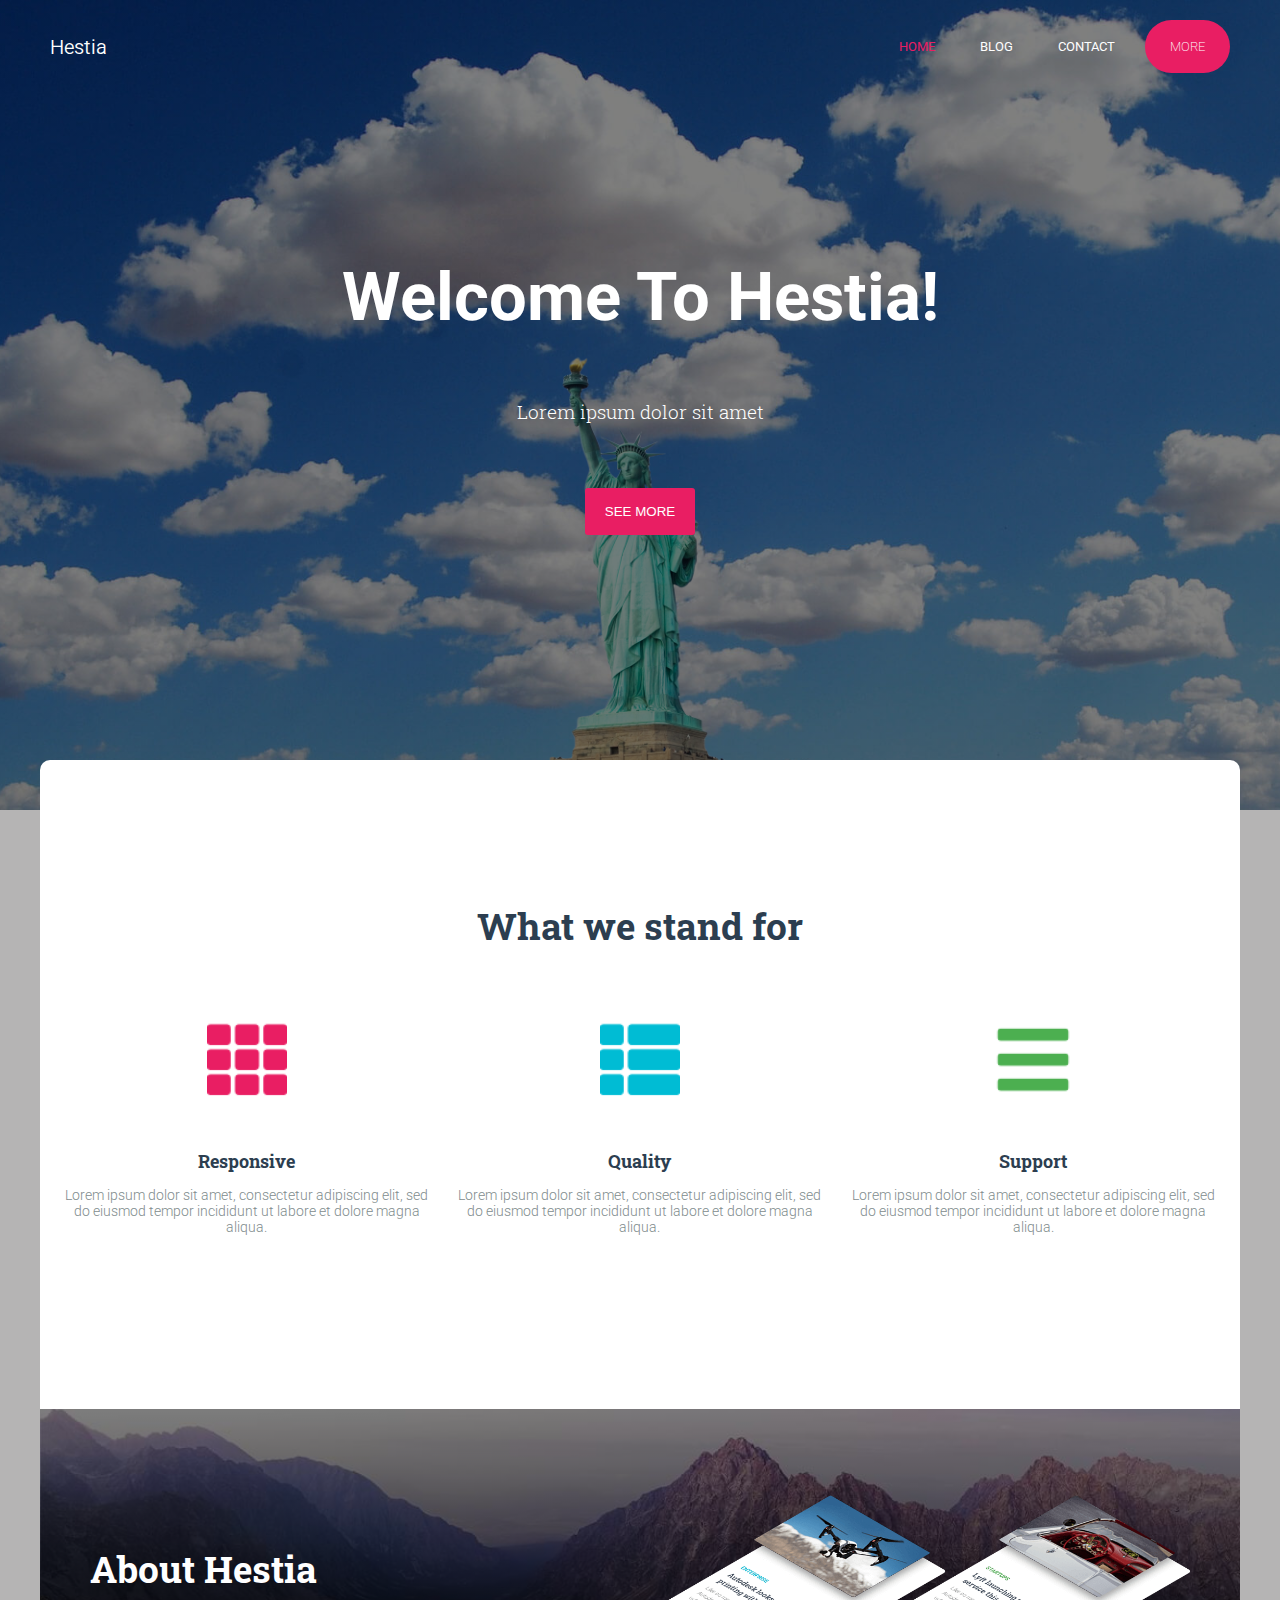
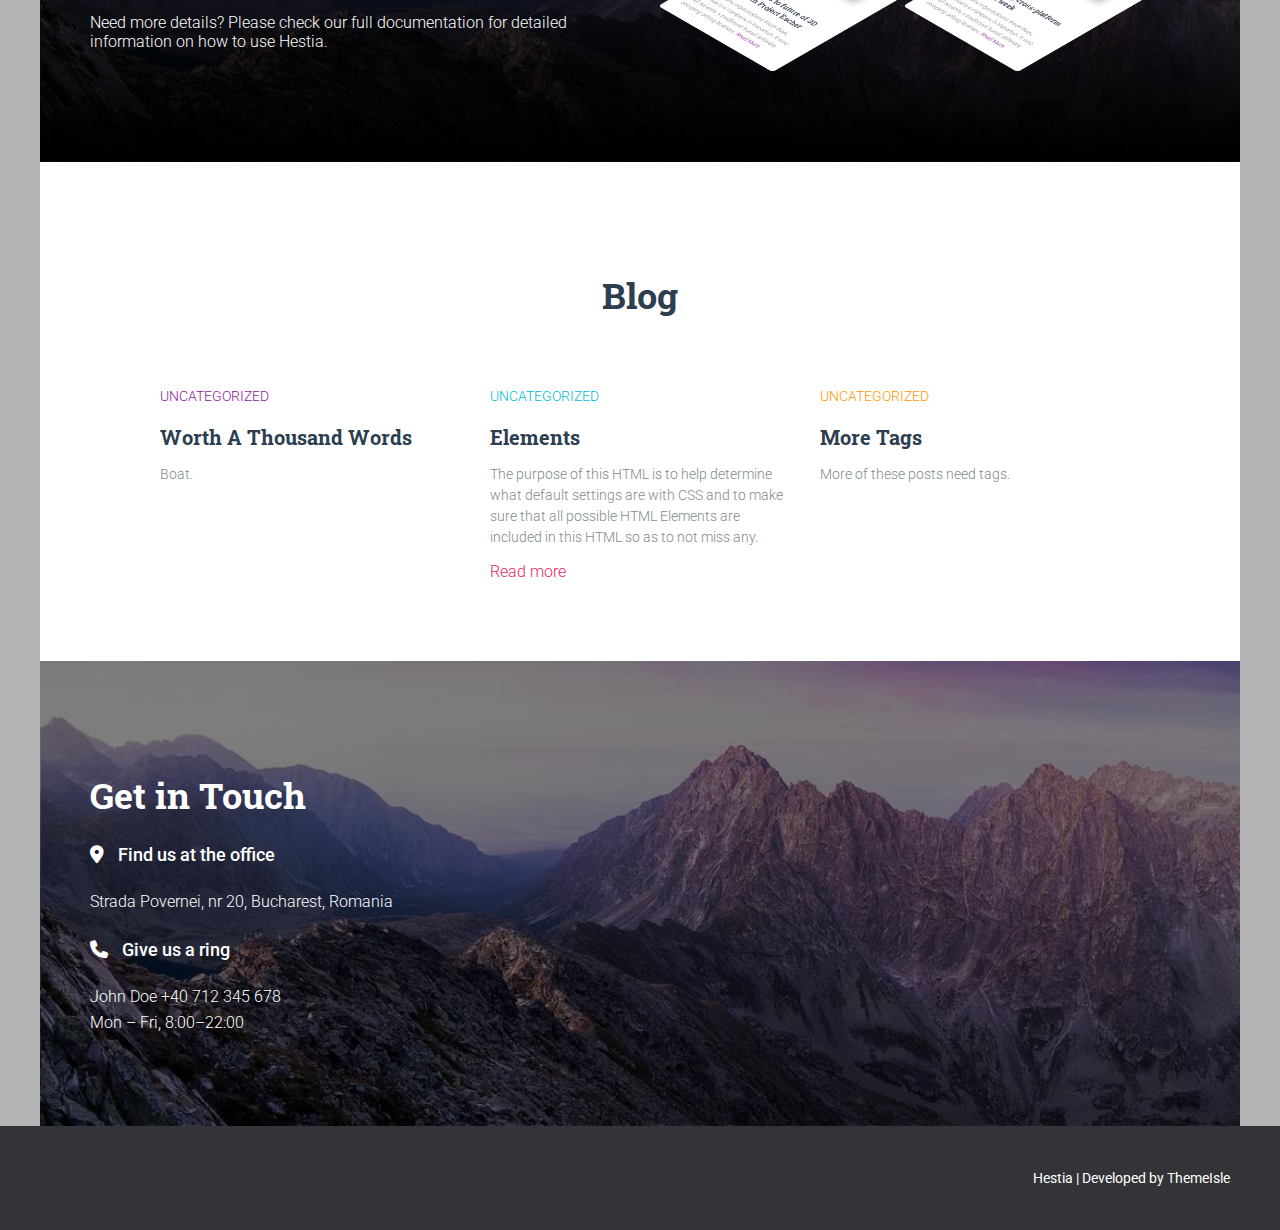
<file: index.html>
<!DOCTYPE html>
<html lang="en">
  <head>
    <meta charset="UTF-8" />
    <meta name="viewport" content="width=device-width, initial-scale=1.0" />
    <title>Hestia Capstone</title>
    <link href="styles/index.css" rel="stylesheet" />
    <link rel="preconnect" href="https://fonts.googleapis.com" />
    <link rel="preconnect" href="https://fonts.gstatic.com" crossorigin />
    <link
      href="https://fonts.googleapis.com/css2?family=Roboto+Slab:wght@100..900&family=Roboto:ital,wght@0,100..900;1,100..900&display=swap"
      rel="stylesheet"
    />
    <link
      rel="stylesheet"
      href="https://cdnjs.cloudflare.com/ajax/libs/font-awesome/6.3.0/css/all.min.css"
      crossorigin="anonymous"
      referrerpolicy="no-referrer"
    />
  </head>
  <body>
    <div class="hero">
      <nav class="main-nav">
        <div class="nav-brand"><a href="index.html">Hestia</a></div>
        <div class="nav-menu">
          <a href="index.html" class="active">HOME</a>
          <a href="pages/blog.html">BLOG</a>
          <a href="pages/contact.html">CONTACT</a>
          <a href="#" class="btn-more">MORE</a>
        </div>
      </nav>

      <div class="welcome">
        <h1>Welcome To Hestia!</h1>
        <h3>Lorem ipsum dolor sit amet</h3>
        <button>SEE MORE</button>
      </div>

      <img
        src="images/liberty.png"
        alt="Statue of Liberty"
        class="statue-of-liberty-img"
      />
    </div>

    <div class="main-wrapper">
      <div class="card-section">
        <h2>What we stand for</h2>
        <div class="card-grid">
          <div class="grid-item">
            <img src="images/card-1.png" alt="Responsive" />
            <h5>Responsive</h5>
            <p>
              Lorem ipsum dolor sit amet, consectetur adipiscing elit, sed do
              eiusmod tempor incididunt ut labore et dolore magna aliqua.
            </p>
          </div>
          <div class="grid-item">
            <img src="images/card-2.png" alt="Quality" />
            <h5>Quality</h5>
            <p>
              Lorem ipsum dolor sit amet, consectetur adipiscing elit, sed do
              eiusmod tempor incididunt ut labore et dolore magna aliqua.
            </p>
          </div>
          <div class="grid-item">
            <img src="images/card-3.png" alt="Support" />
            <h5>Support</h5>
            <p>
              Lorem ipsum dolor sit amet, consectetur adipiscing elit, sed do
              eiusmod tempor incididunt ut labore et dolore magna aliqua.
            </p>
          </div>
        </div>
      </div>

      <div class="slider-section">
        <div class="slider-content">
          <div class="slider-text">
            <h1>About Hestia</h1>
            <p>
              Need more details? Please check our full documentation for
              detailed information on how to use Hestia.
            </p>
          </div>
          <div class="slider-image">
            <img src="images/about-content.png" alt="about-info" />
          </div>
        </div>
      </div>

      <div class="blog-section">
        <h2>Blog</h2>
        <div class="blog-grid">
          <div class="blog-item blog-item-1">
            <h4>Uncategorized</h4>
            <h3>Worth A Thousand Words</h3>
            <p>Boat.</p>
          </div>
          <div class="blog-item blog-item-2">
            <h4>Uncategorized</h4>
            <h3>Elements</h3>
            <p>
              The purpose of this HTML is to help determine what default
              settings are with CSS and to make sure that all possible HTML
              Elements are included in this HTML so as to not miss any.
            </p>
            <a href="#">Read more</a>
          </div>
          <div class="blog-item blog-item-3">
            <h4>Uncategorized</h4>
            <h3>More Tags</h3>
            <p>More of these posts need tags.</p>
          </div>
        </div>
      </div>

      <div class="contact-content">
        <div class="contact-styles">
          <div class="contact">
            <h2>Get in Touch</h2>
            <h4><i class="fas fa-map-marker-alt"></i> Find us at the office</h4>
            <p>Strada Povernei, nr 20, Bucharest, Romania</p>
            <h4><i class="fas fa-phone"></i> Give us a ring</h4>
            <p>John Doe +40 712 345 678<br />Mon – Fri, 8:00–22:00</p>
          </div>
        </div>
      </div>
    </div>

    <footer>
      <p>Hestia | Developed by ThemeIsle</p>
    </footer>
  </body>
</html>
</file>
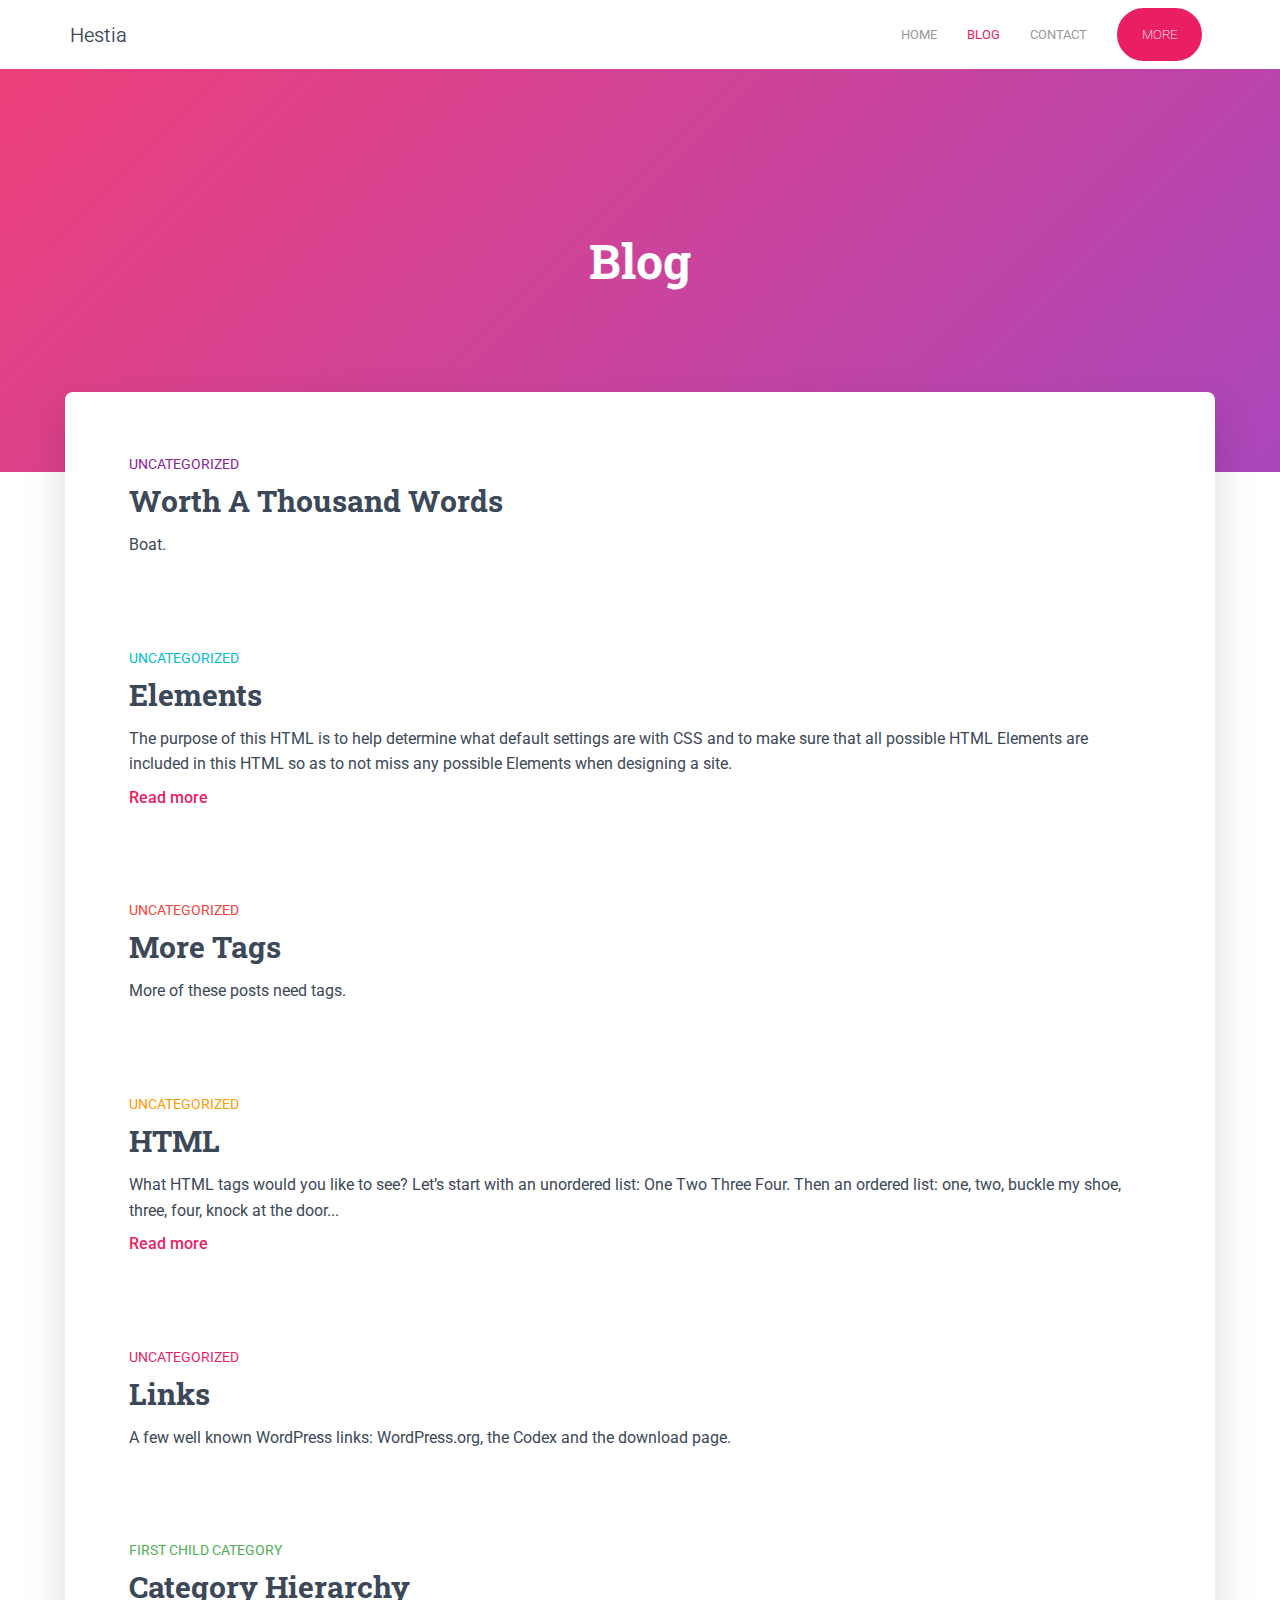
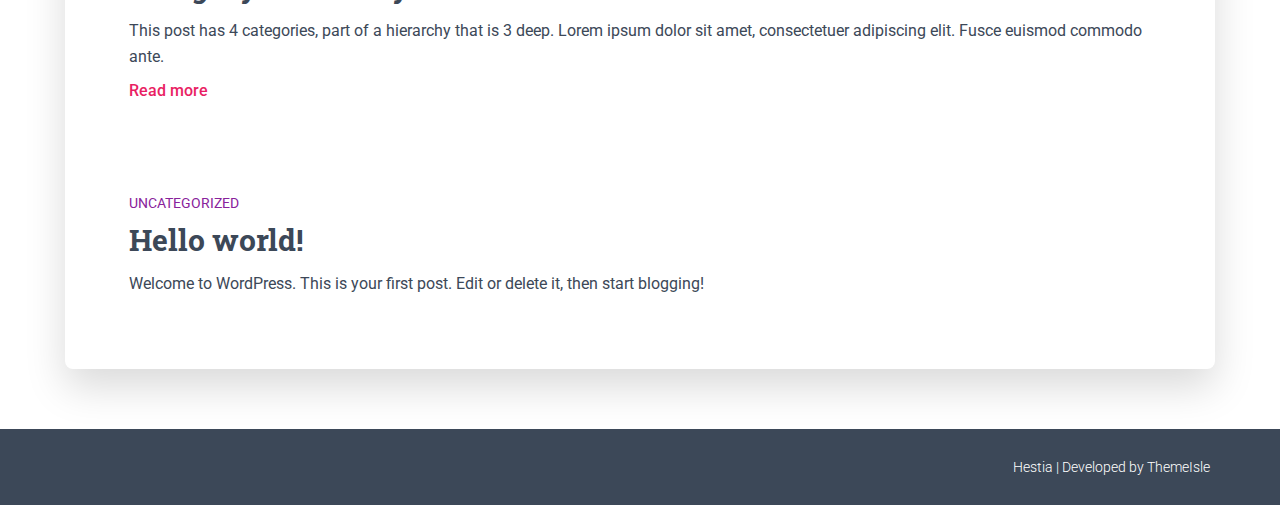
<file: blog.html>
<!DOCTYPE html>
<html lang="en">
<head>
  <meta charset="utf-8" />
  <meta name="viewport" content="width=device-width,initial-scale=1" />
  <title>Hestia Capstone</title>
  <link href="styles/blog.css" rel="stylesheet" />
  <link rel="preconnect" href="https://fonts.googleapis.com" />
  <link rel="preconnect" href="https://fonts.gstatic.com" crossorigin />
  <link href="https://fonts.googleapis.com/css2?family=Roboto:wght@300;400;700&family=Roboto+Slab:wght@700&display=swap" rel="stylesheet" />
    <link
      rel="stylesheet"
      href="https://cdnjs.cloudflare.com/ajax/libs/font-awesome/6.3.0/css/all.min.css"
      integrity="sha512-SzlrxWUlpfuzQ+pcUCosxcglQRNAq/DZjVsC0lE40xsADsfeQoEypE+enwcOiGjk/bSuGGKHEyjSoQ1zVisanQ=="
      crossorigin="anonymous"
      referrerpolicy="no-referrer"
    />
</head>
<body>

  <nav class="main-nav">
    <div class="nav-brand"><a href="#">Hestia</a></div>
    <div class="nav-menu">
      <a href="index.html">HOME</a>
      <a href="blog.html" class="active">BLOG</a>
      <a href="contact.html">CONTACT</a>
      <a href="#" class="btn-more">MORE</a>
    </div>
  </nav>

  <header class="blog-hero">
    <h1>Blog</h1>
  </header>

  <main class="blog-wrap">
    <section class="blog-card">
      <article class="post post1">
        <h4>Uncategorized</h4>
        <h2>Worth A Thousand Words</h2>
        <p>Boat.</p>
      </article>

      <article class="post post2">
        <h4>Uncategorized</h4>
        <h2>Elements</h2>
        <p>The purpose of this HTML is to help determine what default settings are with CSS and to make sure that all possible HTML Elements are included in this HTML so as to not miss any possible Elements when designing a site.</p>
        <p><a class="read-more" href="#">Read more</a></p>
      </article>

      <article class="post post3">
        <h4>Uncategorized</h4>
        <h2>More Tags</h2>
        <p>More of these posts need tags.</p>
      </article>

      <article class="post post4">
        <h4>Uncategorized</h4>
        <h2>HTML</h2>
        <p>What HTML tags would you like to see? Let’s start with an unordered list: One Two Three Four. Then an ordered list: one, two, buckle my shoe, three, four, knock at the door...</p>
        <p><a class="read-more" href="#">Read more</a></p>
      </article>

      <article class="post post5">
        <h4>Uncategorized</h4>
        <h2>Links</h2>
        <p>A few well known WordPress links: WordPress.org, the Codex and the download page.</p>
      </article>

      <article class="post post6">
        <h4>First Child Category</h4>
        <h2>Category Hierarchy</h2>
        <p>This post has 4 categories, part of a hierarchy that is 3 deep. Lorem ipsum dolor sit amet, consectetuer adipiscing elit. Fusce euismod commodo ante.</p>
        <p><a class="read-more" href="#">Read more</a></p>
      </article>

      <article class="post post7">
        <h4>Uncategorized</h4>
        <h2>Hello world!</h2>
        <p>Welcome to WordPress. This is your first post. Edit or delete it, then start blogging!</p>
      </article>
    </section>
  </main>

  <footer class="main-footer">
    <div class="footer-content">
      <p>Hestia | Developed by ThemeIsle</p>
    </div>
  </footer>
</body>
</html>
</file>
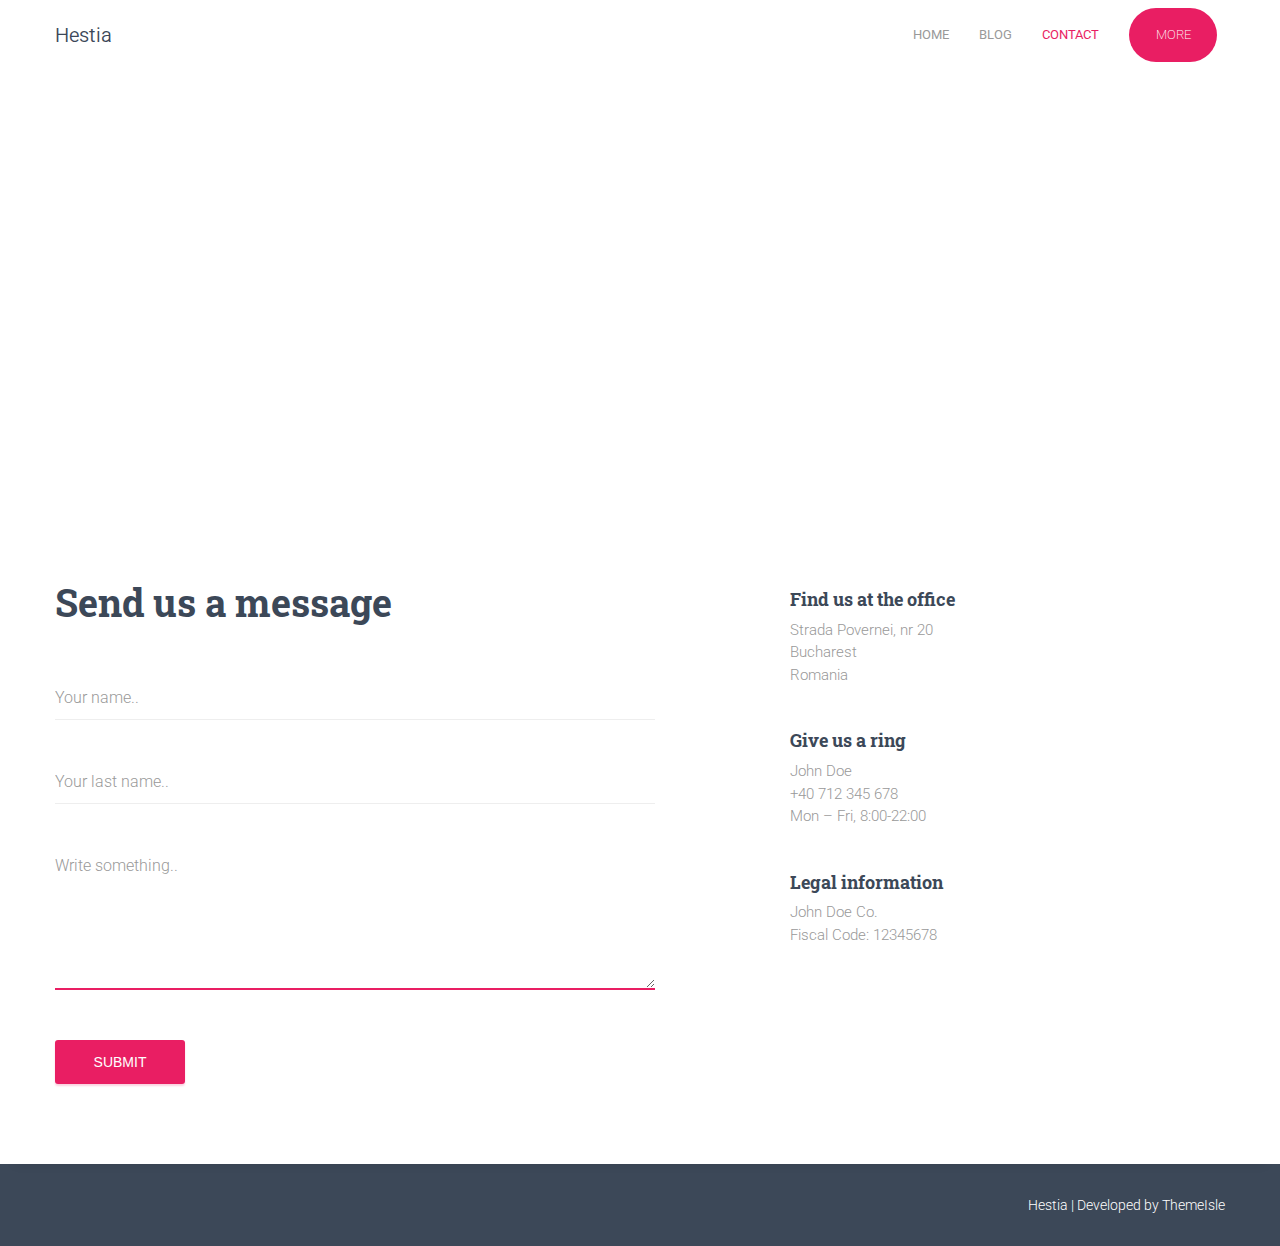
<file: contact.html>
<!DOCTYPE html>
<html lang="en">
<head>
  <meta charset="UTF-8" />
  <meta name="viewport" content="width=device-width, initial-scale=1.0" />
  <title>Hestia Capstone</title>
  <link rel="icon" href="favicon.ico" type="image/x-icon">
  <link href="styles/contact.css" rel="stylesheet" />
  <link rel="preconnect" href="https://fonts.googleapis.com" />
  <link rel="preconnect" href="https://fonts.gstatic.com" crossorigin />
  <link href="https://fonts.googleapis.com/css2?family=Roboto+Slab:wght@700&family=Roboto:wght@300;400;500;700&display=swap" rel="stylesheet" />
    <link
      rel="stylesheet"
      href="https://cdnjs.cloudflare.com/ajax/libs/font-awesome/6.3.0/css/all.min.css"
      target="_blank"
      integrity="sha512-SzlrxWUlpfuzQ+pcUCosxcglQRNAq/DZjVsC0lE40xsADsfeQoEypE+enwcOiGjk/bSuGGKHEyjSoQ1zVisanQ=="
      crossorigin="anonymous"
      referrerpolicy="no-referrer"
    />
    
</head>
<body>

  <nav class="main-nav">
    <div class="nav-brand"><a href="#">Hestia</a></div>
    <div class="nav-menu">
      <a href="index.html">HOME</a>
      <a href="blog.html">BLOG</a>
      <a href="contact.html" class="active">CONTACT</a>
      <a href="#" class="btn-more">MORE</a>
    </div>
  </nav>

  <div class="map-section">
    <iframe 
      src="https://www.google.com/maps/embed?pb=!1m18!1m12!1m3!1d2848.514652482381!2d26.0954545155225!3d44.44473067910243!2m3!1f0!2f0!3f0!3m2!1i1024!2i768!4f13.1!3m3!1m2!1s0x40b201f11246b95d%3A0x67a0f7936a161499!2sStrada%20Povernei%2020%2C%20Bucure%C8%99ti!5e0!3m2!1sen!2sro!4v1634064000000!5m2!1sen!2sro" 
      width="100%" 
      height="450" 
      style="border:0;" 
      allowfullscreen="" 
      loading="lazy" 
      referrerpolicy="no-referrer-when-downgrade">
    </iframe>
  </div>

  <div class="contact-section">
    <div class="contact-wrapper">
      <div class="contact-form">
        <h2 class="block-title">Send us a message</h2>
        <form>
          <input type="text" placeholder="Your name.." class="form-input" />
          <input type="text" placeholder="Your last name.." class="form-input" />
          <textarea placeholder="Write something.." class="form-input message-input"></textarea>
          <button type="submit" class="btn-submit">SUBMIT</button>
        </form>
      </div>

      <div class="contact-info">
        <div class="info-group">
          <i class="fas fa-book-open info-icon"></i>
          <div class="info-details">
            <p class="info-heading">Find us at the office</p>
            <p class="info-text">Strada Povernei, nr 20<br>Bucharest<br>Romania</p>
          </div>
        </div>
        <div class="info-group">
          <i class="fas fa-phone info-icon"></i>
          <div class="info-details">
            <p class="info-heading">Give us a ring</p>
            <p class="info-text">John Doe<br>+40 712 345 678<br>Mon – Fri, 8:00-22:00</p>
          </div>
        </div>
        <div class="info-group">
          <i class="fas fa-briefcase info-icon"></i>
          <div class="info-details">
            <p class="info-heading">Legal information</p>
            <p class="info-text">John Doe Co.<br>Fiscal Code: 12345678</p>
          </div>
        </div>
      </div>
    </div>
  </div>

  <footer class="main-footer">
    <div class="footer-content">
      <p>Hestia | Developed by ThemeIsle</p>
    </div>
  </footer>
</body>
</html>
</file>
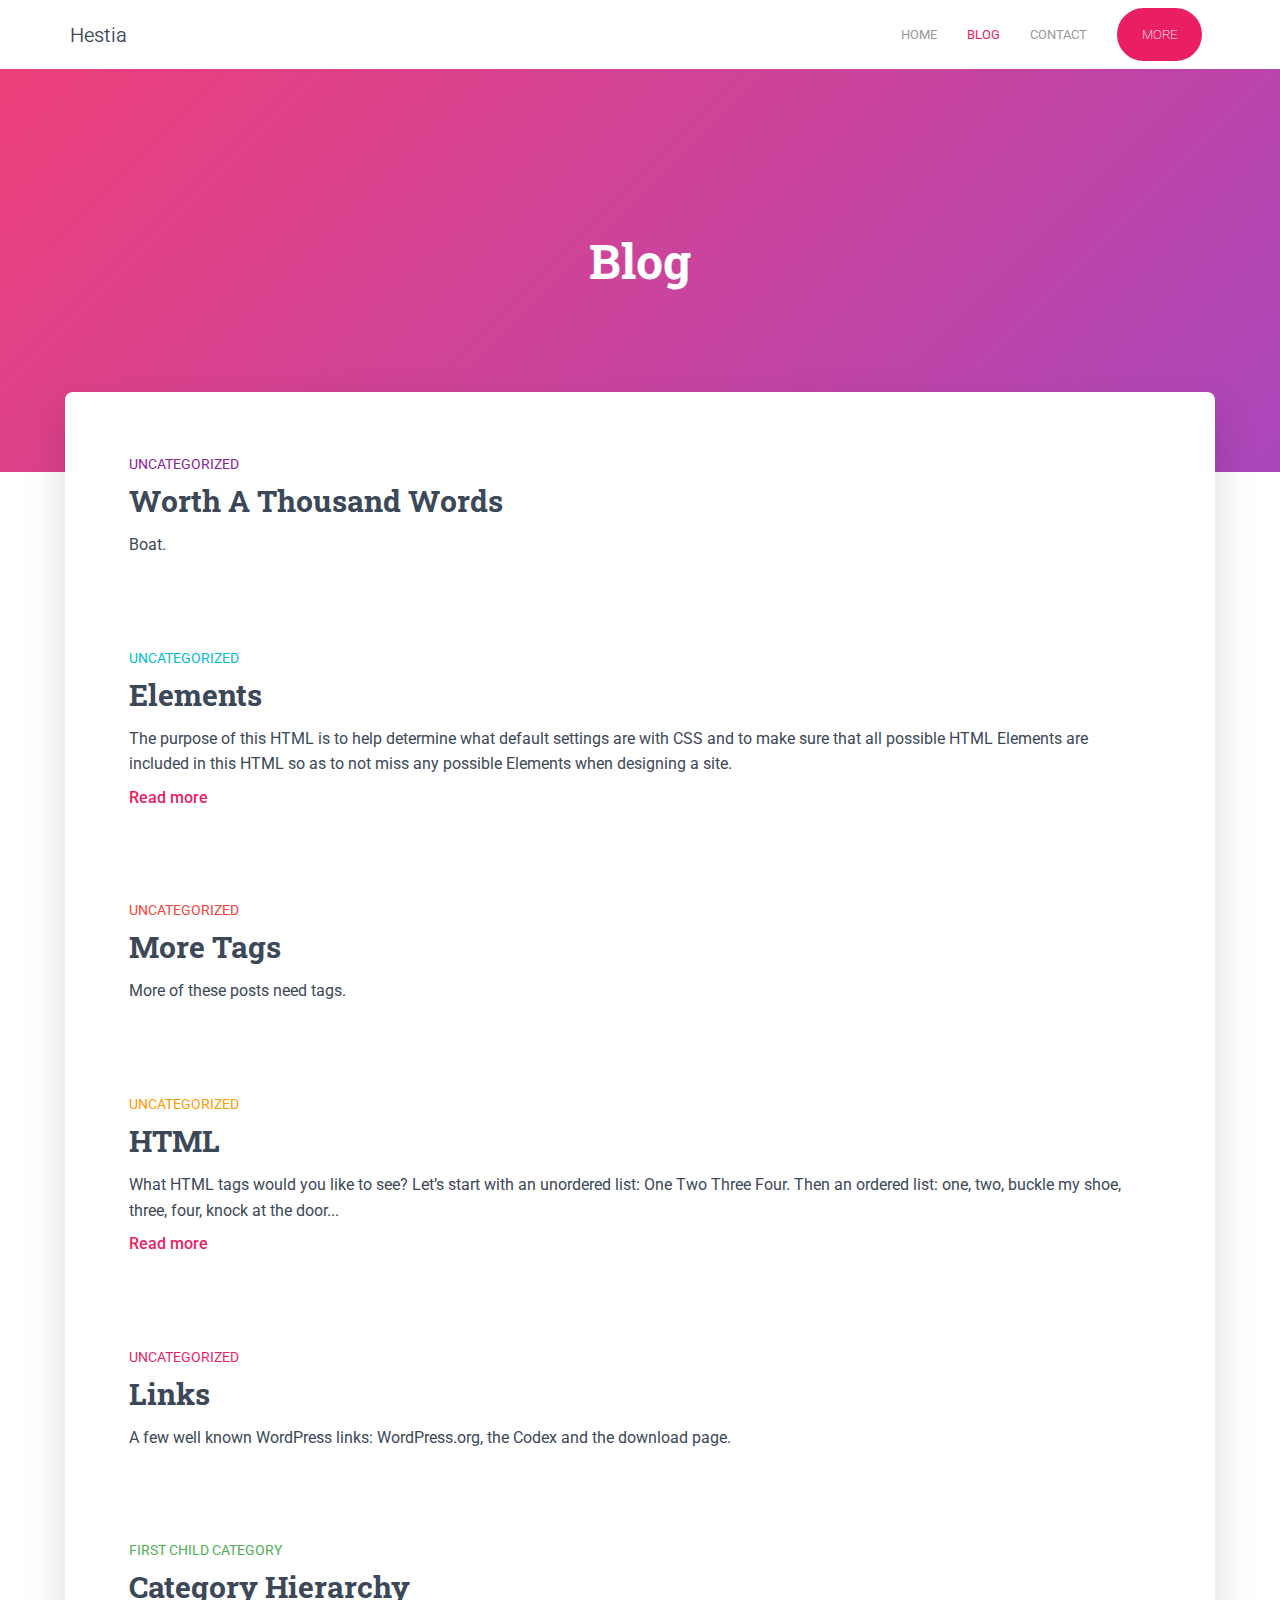
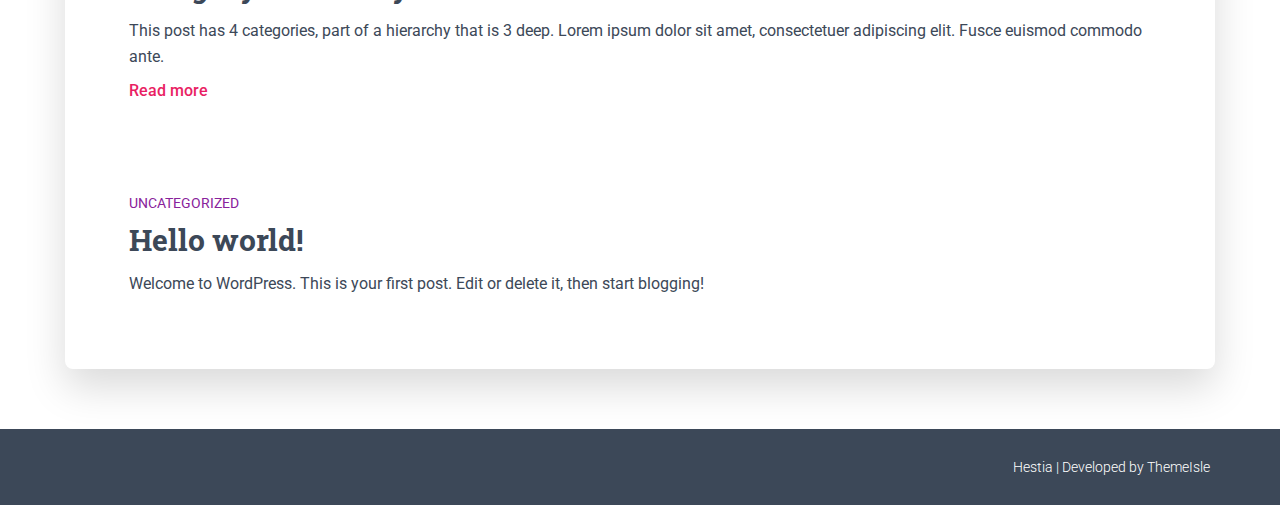
<file: pages/blog.html>
<!DOCTYPE html>
<html lang="en">
<head>
  <meta charset="utf-8" />
  <meta name="viewport" content="width=device-width,initial-scale=1" />
  <title>Hestia Capstone</title>
  <link href="../styles/blog.css" rel="stylesheet" />
  <link rel="preconnect" href="https://fonts.googleapis.com" />
  <link rel="preconnect" href="https://fonts.gstatic.com" crossorigin />
  <link href="https://fonts.googleapis.com/css2?family=Roboto:wght@300;400;700&family=Roboto+Slab:wght@700&display=swap" rel="stylesheet" />
    <link
      rel="stylesheet"
      href="https://cdnjs.cloudflare.com/ajax/libs/font-awesome/6.3.0/css/all.min.css"
      integrity="sha512-SzlrxWUlpfuzQ+pcUCosxcglQRNAq/DZjVsC0lE40xsADsfeQoEypE+enwcOiGjk/bSuGGKHEyjSoQ1zVisanQ=="
      crossorigin="anonymous"
      referrerpolicy="no-referrer"
    />
</head>
<body>

  <nav class="main-nav">
    <div class="nav-brand"><a href="index.html">Hestia</a></div>
    <div class="nav-menu">
      <a href="../index.html">HOME</a>
      <a href="blog.html" class="active">BLOG</a>
      <a href="contact.html">CONTACT</a>
      <a href="#" class="btn-more">MORE</a>
    </div>
  </nav>

  <!-- <div class="mobile-nav">
    <i class="fa-solid fa-bars"></i>
  </div> -->
  <header class="blog-hero">
    <h1>Blog</h1>
  </header>

  <main class="blog-wrap">
    <section class="blog-card">
      <article class="post post1">
        <h4>Uncategorized</h4>
        <h2>Worth A Thousand Words</h2>
        <p>Boat.</p>
      </article>

      <article class="post post2">
        <h4>Uncategorized</h4>
        <h2>Elements</h2>
        <p>The purpose of this HTML is to help determine what default settings are with CSS and to make sure that all possible HTML Elements are included in this HTML so as to not miss any possible Elements when designing a site.</p>
        <p><a class="read-more" href="#">Read more</a></p>
      </article>

      <article class="post post3">
        <h4>Uncategorized</h4>
        <h2>More Tags</h2>
        <p>More of these posts need tags.</p>
      </article>

      <article class="post post4">
        <h4>Uncategorized</h4>
        <h2>HTML</h2>
        <p>What HTML tags would you like to see? Let’s start with an unordered list: One Two Three Four. Then an ordered list: one, two, buckle my shoe, three, four, knock at the door...</p>
        <p><a class="read-more" href="#">Read more</a></p>
      </article>

      <article class="post post5">
        <h4>Uncategorized</h4>
        <h2>Links</h2>
        <p>A few well known WordPress links: WordPress.org, the Codex and the download page.</p>
      </article>

      <article class="post post6">
        <h4>First Child Category</h4>
        <h2>Category Hierarchy</h2>
        <p>This post has 4 categories, part of a hierarchy that is 3 deep. Lorem ipsum dolor sit amet, consectetuer adipiscing elit. Fusce euismod commodo ante.</p>
        <p><a class="read-more" href="#">Read more</a></p>
      </article>

      <article class="post post7">
        <h4>Uncategorized</h4>
        <h2>Hello world!</h2>
        <p>Welcome to WordPress. This is your first post. Edit or delete it, then start blogging!</p>
      </article>
    </section>
  </main>

  <footer class="main-footer">
    <div class="footer-content">
      <p>Hestia | Developed by ThemeIsle</p>
    </div>
  </footer>
</body>
</html>
</file>
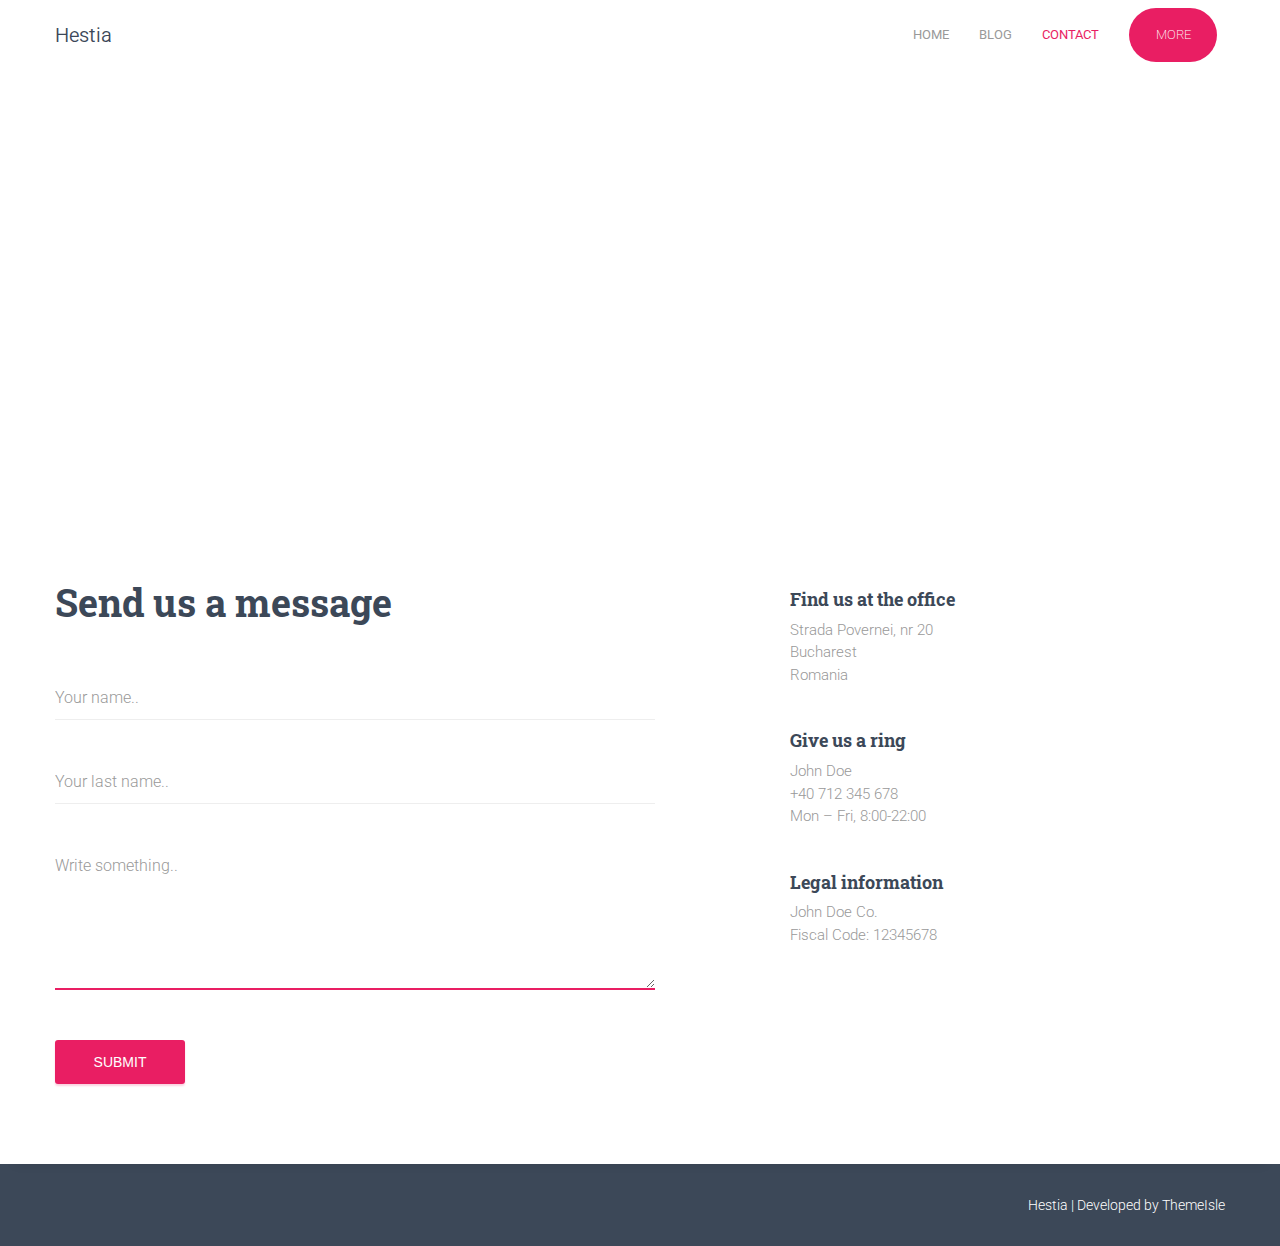
<file: pages/contact.html>
<!DOCTYPE html>
<html lang="en">
<head>
  <meta charset="UTF-8" />
  <meta name="viewport" content="width=device-width, initial-scale=1.0" />
  <title>Hestia Capstone</title>
  <link rel="icon" href="favicon.ico" type="image/x-icon">
  <link href="../styles/contact.css" rel="stylesheet" />
  <link rel="preconnect" href="https://fonts.googleapis.com" />
  <link rel="preconnect" href="https://fonts.gstatic.com" crossorigin />
  <link href="https://fonts.googleapis.com/css2?family=Roboto+Slab:wght@700&family=Roboto:wght@300;400;500;700&display=swap" rel="stylesheet" />
    <link
      rel="stylesheet"
      href="https://cdnjs.cloudflare.com/ajax/libs/font-awesome/6.3.0/css/all.min.css"
      target="_blank"
      integrity="sha512-SzlrxWUlpfuzQ+pcUCosxcglQRNAq/DZjVsC0lE40xsADsfeQoEypE+enwcOiGjk/bSuGGKHEyjSoQ1zVisanQ=="
      crossorigin="anonymous"
      referrerpolicy="no-referrer"
    />
    
</head>
<body>

  <nav class="main-nav">
    <div class="nav-brand"><a href="index.html">Hestia</a></div>
    <div class="nav-menu">
      <a href="../index.html">HOME</a>
      <a href="blog.html">BLOG</a>
      <a href="contact.html" class="active">CONTACT</a>
      <a href="#" class="btn-more">MORE</a>
    </div>
  </nav>

  <div class="map-section">
    <iframe 
      src="https://www.google.com/maps/embed?pb=!1m18!1m12!1m3!1d2848.514652482381!2d26.0954545155225!3d44.44473067910243!2m3!1f0!2f0!3f0!3m2!1i1024!2i768!4f13.1!3m3!1m2!1s0x40b201f11246b95d%3A0x67a0f7936a161499!2sStrada%20Povernei%2020%2C%20Bucure%C8%99ti!5e0!3m2!1sen!2sro!4v1634064000000!5m2!1sen!2sro" 
      width="100%" 
      height="450" 
      style="border:0;" 
      allowfullscreen="" 
      loading="lazy" 
      referrerpolicy="no-referrer-when-downgrade">
    </iframe>
  </div>

  <div class="contact-section">
    <div class="contact-wrapper">
      <div class="contact-form">
        <h2 class="block-title">Send us a message</h2>
        <form>
          <input type="text" placeholder="Your name.." class="form-input" />
          <input type="text" placeholder="Your last name.." class="form-input" />
          <textarea placeholder="Write something.." class="form-input message-input"></textarea>
          <button type="submit" class="btn-submit">SUBMIT</button>
        </form>
      </div>

      <div class="contact-info">
        <div class="info-group">
          <i class="fas fa-book-open info-icon"></i>
          <div class="info-details">
            <p class="info-heading">Find us at the office</p>
            <p class="info-text">Strada Povernei, nr 20<br>Bucharest<br>Romania</p>
          </div>
        </div>
        <div class="info-group">
          <i class="fas fa-phone info-icon"></i>
          <div class="info-details">
            <p class="info-heading">Give us a ring</p>
            <p class="info-text">John Doe<br>+40 712 345 678<br>Mon – Fri, 8:00-22:00</p>
          </div>
        </div>
        <div class="info-group">
          <i class="fas fa-briefcase info-icon"></i>
          <div class="info-details">
            <p class="info-heading">Legal information</p>
            <p class="info-text">John Doe Co.<br>Fiscal Code: 12345678</p>
          </div>
        </div>
      </div>
    </div>
  </div>

  <footer class="main-footer">
    <div class="footer-content">
      <p>Hestia | Developed by ThemeIsle</p>
    </div>
  </footer>
</body>
</html>
</file>
<file: styles/index.css>
html,
body {
  margin: 0;
  padding: 0;
  font-family: "Roboto", sans-serif;
  background-color: rgb(181, 180, 180);
}

body {
  position: relative;
}

.hero {
  position: relative;
  min-height: 90vh;
  text-align: center;
  background-image: url("../images/cloud-bg.jpg");
  background-size: cover;
  background-position: center;
  overflow: hidden;
  z-index: 1;
}

.hero::after {
  content: "";
  position: absolute;
  top: 0;
  left: 0;
  width: 100%;
  height: 100%;
  background: linear-gradient(rgba(0, 0, 0, 0.5), rgba(0, 0, 0, 0.5));
  z-index: 3;
  pointer-events: none;
}

.statue-of-liberty-img {
  position: absolute;
  bottom: 0;
  left: 50%;
  transform: translateX(-50%);
  max-width: 60%;
  height: auto;
  z-index: 2;
}

.main-nav {
  display: flex;
  justify-content: space-between;
  align-items: center;
  padding: 20px 50px;
  position: relative;
  z-index: 4;
}
.main-nav .nav-brand a {
  font-size: 20px;
  font-weight: 350;
  color: white;
  text-decoration: none;
}
.main-nav .nav-menu {
  display: flex;
  align-items: center;
  gap: 15px;
}
.main-nav .nav-menu a {
  color: white;
  text-decoration: none;
  text-transform: uppercase;
  font-weight: 400;
  font-size: 13px;
  padding: 0 15px;
}
.main-nav .nav-menu a:hover, .main-nav .nav-menu a.active {
  color: #e91e63;
}
.main-nav .nav-menu .btn-more {
  background-color: #e91e63;
  color: white;
  padding: 20px 25px;
  border-radius: 30px;
  font-weight: 200;
  font-size: 13px;
  line-height: 1;
  display: inline-flex;
  justify-content: center;
  align-items: center;
  transition: filter 0.3s ease;
}
.main-nav .nav-menu .btn-more:hover {
  filter: brightness(85%);
  color: white;
}

.welcome {
  position: relative;
  z-index: 5;
  padding: 120px 20px 70px;
  display: flex;
  flex-direction: column;
  align-items: center;
  text-align: center;
}
.welcome h1 {
  font-size: 67px;
  color: white;
}
.welcome h3 {
  font-family: "Roboto Slab", serif;
  font-weight: 300;
  color: white;
}
.welcome button {
  margin-top: 45px;
  padding: 16px 20px;
  border: none;
  border-radius: 3px;
  background-color: #e91e63;
  color: white;
  cursor: pointer;
  transition: filter 0.3s ease;
}
.welcome button:hover {
  filter: brightness(85%);
}

.main-wrapper {
  max-width: 1200px;
  margin: -50px auto 0 auto;
  position: relative;
  z-index: 2;
  background: white;
  border-radius: 10px 10px 0 0;
  overflow: hidden;
  padding-top: 50px;
}

.card-section {
  padding: 60px 20px;
  text-align: center;
}
.card-section h2 {
  font-family: "Roboto Slab", serif;
  font-size: 37px;
  color: #2c3e50;
}
.card-section .card-grid {
  display: grid;
  grid-template-columns: repeat(3, 1fr);
  gap: 20px;
  margin-top: 70px;
  margin-bottom: 100px;
}
.card-section .card-grid .grid-item h5 {
  font-family: "Roboto Slab", serif;
  color: #2c3e50;
  font-size: 18px;
  margin-bottom: 10px;
}
.card-section .card-grid .grid-item p {
  font-weight: 300;
  color: #7f8c8d;
  font-size: 14px;
}
.card-section .card-grid .grid-item img {
  width: 80px;
  margin-bottom: 15px;
}

.slider-section {
  background-image: linear-gradient(rgba(0, 0, 0, 0.5), rgb(0, 0, 0)), url("../images/mountain-bg.jpg");
  background-size: cover;
  background-position: center;
  padding: 80px 20px;
  color: white;
}
.slider-section .slider-content {
  display: flex;
  max-width: 1100px;
  margin: 0 auto;
  align-items: center;
  gap: 40px;
}
.slider-section .slider-text {
  flex: 1;
  text-align: left;
}
.slider-section .slider-text h1 {
  font-family: "Roboto Slab", serif;
  font-size: 37px;
  margin-bottom: 20px;
}
.slider-section .slider-text p {
  font-weight: 300;
  margin: 0;
}
.slider-section .slider-image {
  flex: 1;
  text-align: right;
}
.slider-section .slider-image img {
  max-width: 100%;
  width: 100%;
  height: auto;
}

.blog-section {
  background: white;
  padding: 80px 20px;
  text-align: center;
}
.blog-section h2 {
  font-family: "Roboto Slab", serif;
  color: #2c3e50;
  font-size: 36px;
  margin-bottom: 50px;
}
.blog-section .blog-grid {
  display: flex;
  justify-content: center;
  flex-wrap: wrap;
  gap: 30px;
}
.blog-section .blog-grid .blog-item {
  text-align: left;
  width: 300px;
}
.blog-section .blog-grid .blog-item h4 {
  font-size: 14px;
  text-transform: uppercase;
  font-weight: 300;
  margin-bottom: 5px;
}
.blog-section .blog-grid .blog-item.blog-item-1 h4 {
  color: #89229b;
}
.blog-section .blog-grid .blog-item.blog-item-2 h4 {
  color: #00bcd4;
}
.blog-section .blog-grid .blog-item.blog-item-3 h4 {
  color: #ff9800;
}
.blog-section .blog-grid .blog-item h3 {
  color: #2c3e50;
  font-family: "Roboto Slab", serif;
  font-size: 20px;
  margin-bottom: 10px;
}
.blog-section .blog-grid .blog-item p {
  color: #7f8c8d;
  font-size: 14px;
  font-weight: 300;
  line-height: 1.5;
}
.blog-section .blog-grid .blog-item a {
  color: #e91e63;
  text-decoration: none;
  font-weight: 300;
}

.contact-content {
  background: #2c3e50;
  color: #fff;
  width: 100%;
  box-sizing: border-box;
}
.contact-content .contact-styles {
  display: flex;
  flex-direction: column;
  align-items: stretch;
  width: 100%;
}
.contact-content .contact-styles .contact {
  background-image: linear-gradient(rgba(0, 0, 0, 0.5), rgba(0, 0, 0, 0.5)), url("../images/mountain-bg.jpg");
  background-size: cover;
  background-position: center;
  background-repeat: no-repeat;
  padding: 80px 50px;
  text-align: left;
}
.contact-content .contact-styles .contact h2 {
  font-family: "Roboto Slab", serif;
  font-size: 36px;
  margin-bottom: 20px;
}
.contact-content .contact-styles .contact p {
  font-size: 16px;
  font-weight: 300;
  line-height: 1.6;
  margin: 10px 0;
  max-width: 600px;
}
.contact-content .contact-styles .contact h4 {
  font-size: 18px;
  font-weight: 500;
  margin-top: 25px;
}
.contact-content .contact-styles .contact h4 i {
  margin-right: 10px;
}

footer {
  background-color: #323437;
  color: white;
  text-align: right;
  padding: 30px 50px;
  font-size: 14px;
  width: 100%;
  box-sizing: border-box;
}

@media (max-width: 1024px) {
  .welcome {
    padding-bottom: 120px;
  }
  .welcome button {
    margin-top: 60px;
  }
  .main-wrapper {
    margin-top: -30px;
  }
  .blog-section .blog-grid {
    flex-direction: column;
    align-items: center;
    justify-content: center;
    gap: 30px;
  }
  .blog-section .blog-grid .blog-item {
    margin: 0 auto;
    text-align: center;
  }
}
@media (max-width: 768px) {
  .welcome h1 {
    font-size: 45px;
  }
  .main-wrapper {
    margin-top: -20px;
  }
  .statue-of-liberty-img {
    max-width: 60%;
  }
  .card-section .card-grid {
    grid-template-columns: 1fr;
  }
  .slider-section .slider-content {
    flex-direction: column;
    gap: 30px;
  }
  .slider-section .slider-content .slider-text {
    text-align: center;
  }
  .slider-section .slider-content .slider-image {
    text-align: center;
  }
  .blog-section .blog-grid {
    justify-content: center;
    flex-direction: column;
    align-items: center;
  }
  .blog-section .blog-grid .blog-item {
    margin: 0 auto;
    text-align: center;
  }
  .contact-content .contact-styles .contact {
    padding: 50px 20px;
  }
}/*# sourceMappingURL=index.css.map */
</file>
<file: styles/blog.css>
* {
  box-sizing: border-box;
  margin: 0;
  padding: 0;
}

html,
body {
  margin: 0;
  padding: 0;
  font-family: "Roboto", sans-serif;
  color: #3c4858;
  background-color: #fff;
}

.main-nav {
  display: flex;
  justify-content: space-between;
  align-items: center;
  padding: 30px 0;
  background-color: #fff;
  max-width: 1170px;
  margin-left: auto;
  margin-right: auto;
  padding: 0 15px;
}
.main-nav .nav-brand a {
  font-size: 20px;
  font-weight: 350;
  color: #3c4858;
  text-decoration: none;
}
.main-nav .nav-menu {
  display: flex;
  align-items: center;
  padding: 8px;
}
.main-nav .nav-menu a {
  color: #999;
  text-decoration: none;
  text-transform: uppercase;
  font-weight: 400;
  font-size: 13px;
  padding: 0 15px;
}
.main-nav .nav-menu a:hover, .main-nav .nav-menu a.active {
  color: #e91e63;
}
.main-nav .nav-menu .btn-more {
  background-color: #e91e63;
  padding: 20px 25px;
  border-radius: 30px;
  color: white;
  margin-left: 15px;
  font-weight: 200;
  font-size: 13px;
  line-height: 1;
  transition: background-color 0.3s ease;
  display: inline-flex;
  justify-content: center;
  align-items: center;
}
.main-nav .nav-menu .btn-more:hover {
  color: white;
}

.blog-hero {
  background: linear-gradient(135deg, rgba(233, 30, 99, 0.85), rgba(156, 39, 176, 0.85));
  text-align: center;
  padding: 160px 20px 100px;
  color: #fff;
}

.blog-hero h1 {
  font-family: "Roboto Slab", serif;
  font-size: 3rem;
  margin-bottom: 80px;
}

.blog-wrap {
  display: flex;
  justify-content: center;
  padding: 0 20px;
  margin-top: -80px;
}

.blog-card {
  background: #fff;
  border-radius: 8px;
  max-width: 1150px;
  width: 100%;
  padding: 64px;
  margin-bottom: 60px;
  box-shadow: 0 18px 40px rgba(0, 0, 0, 0.15);
}

.post {
  padding-bottom: 42px;
  margin-bottom: 42px;
}

.post:last-child {
  border-bottom: none;
  margin-bottom: 0;
  padding-bottom: 0;
}

.post h4 {
  text-transform: uppercase;
  font-size: 0.85rem;
  font-weight: 400;
  margin-bottom: 8px;
}

.post h2 {
  font-family: "Roboto Slab", serif;
  font-size: 1.9rem;
  color: #3c4858;
  margin-bottom: 12px;
}

.post p {
  font-size: 1rem;
  line-height: 1.6;
  color: #3c4858;
  margin-bottom: 8px;
}

.read-more {
  color: #e91e63;
  text-decoration: none;
  font-weight: 500;
}

.post1 h4 {
  color: #89229b;
}

.post2 h4 {
  color: #00bcd4;
}

.post3 h4 {
  color: #f44336;
}

.post4 h4 {
  color: #ff9800;
}

.post5 h4 {
  color: #e91e63;
}

.post6 h4 {
  color: #4caf50;
}

.post7 h4 {
  color: #89229b;
}

.main-footer {
  background-color: #3c4858;
  color: white;
  text-align: right;
  padding: 30px 0;
  font-size: 14px;
}
.main-footer .footer-content {
  max-width: 1170px;
  margin-left: auto;
  margin-right: auto;
  padding: 0 15px;
}
.main-footer .footer-content p {
  margin: 0;
  font-weight: 300;
}

@media (max-width: 900px) {
  .blog-hero {
    padding: 120px 16px 80px;
  }
  .blog-card {
    padding: 40px;
    margin-top: -60px;
  }
  .post {
    padding-bottom: 30px;
    margin-bottom: 30px;
  }
}
@media (max-width: 768px) {
  .main-nav {
    flex-direction: column;
    gap: 15px;
    padding: 20px 15px;
  }
  .nav-menu {
    flex-wrap: wrap;
    justify-content: center;
  }
  .main-footer .footer-content {
    text-align: center;
  }
}
@media (max-width: 520px) {
  .nav-menu {
    display: none;
  }
  .blog-hero {
    padding: 100px 12px 60px;
    margin-bottom: 30px;
    align-items: center;
  }
  .blog-card {
    padding: 28px;
    margin-top: -50px;
  }
  .post h2 {
    font-size: 1.4rem;
  }
  .post {
    padding-bottom: 25px;
    margin-bottom: 25px;
  }
}/*# sourceMappingURL=blog.css.map */
</file>
<file: styles/contact.css>
html,
body {
  margin: 0;
  padding: 0;
  font-family: "Roboto", sans-serif;
  color: #3c4858;
  line-height: 1.6;
  background-color: #fff;
}

.main-nav {
  display: flex;
  justify-content: space-between;
  align-items: center;
  padding: 30px 0;
  background-color: #fff;
  max-width: 1170px;
  margin-left: auto;
  margin-right: auto;
  padding: 0 15px;
}
.main-nav .nav-brand a {
  font-size: 20px;
  font-weight: 350;
  color: #3c4858;
  text-decoration: none;
}
.main-nav .nav-menu {
  display: flex;
  align-items: center;
  padding: 8px;
}
.main-nav .nav-menu a {
  color: #999;
  text-decoration: none;
  text-transform: uppercase;
  font-weight: 400;
  font-size: 13px;
  padding: 0 15px;
  transition: color 0.3s ease;
}
.main-nav .nav-menu a:hover, .main-nav .nav-menu a.active {
  color: #e91e63;
}
.main-nav .nav-menu .btn-more {
  background-color: #e91e63;
  padding: 8px 25px;
  border-radius: 30px;
  color: white;
  margin-left: 15px;
  font-weight: 200;
  font-size: 13px;
  transition: background-color 0.3s ease;
  height: 38px;
  width: 38px;
  display: flex;
  justify-content: center;
  align-items: center;
}
.main-nav .nav-menu .btn-more:hover {
  background-color: rgb(216.3461538462, 21.1538461538, 87.5);
  color: white;
}

.map-section {
  width: 100%;
}
.map-section iframe {
  display: block;
  width: 100%;
  height: 450px;
  border: none;
}

.contact-section {
  background-color: #fff;
  position: relative;
  box-shadow: 0 15px 10px -15px rgba(0, 0, 0, 0.1);
  padding: 60px 0 80px 0;
}
.contact-section .contact-wrapper {
  display: flex;
  align-items: flex-start;
  gap: 120px;
  max-width: 1170px;
  margin-left: auto;
  margin-right: auto;
  padding: 0 15px;
  flex-wrap: wrap;
}

.block-title {
  font-family: "Roboto Slab", serif;
  font-weight: 700;
  font-size: 38px;
  margin: 0 0 50px 0;
  color: #3c4858;
  line-height: 1.2;
}

.contact-form {
  flex: 3;
  min-width: 450px;
  max-width: 600px;
}
.contact-form form {
  display: flex;
  flex-direction: column;
}
.contact-form form .form-input {
  width: 100%;
  padding: 12px 0;
  margin-bottom: 40px;
  border: none;
  border-bottom: 1px solid #eee;
  font-family: "Roboto", sans-serif;
  font-size: 16px;
  color: #3c4858;
  background: transparent;
  font-weight: 300;
  transition: border-bottom-color 0.3s ease;
}
.contact-form form .form-input:focus {
  outline: none;
  border-bottom-color: #e91e63;
}
.contact-form form .form-input::-moz-placeholder {
  color: #999;
  font-weight: 300;
}
.contact-form form .form-input::placeholder {
  color: #999;
  font-weight: 300;
}
.contact-form form .message-input {
  min-height: 120px;
  resize: vertical;
  padding-top: 12px;
  border-bottom: 2px solid #e91e63;
  margin-bottom: 50px;
}
.contact-form form .btn-submit {
  background: #e91e63;
  color: white;
  border: none;
  padding: 14px 30px;
  border-radius: 3px;
  cursor: pointer;
  font-size: 14px;
  font-weight: 500;
  text-transform: uppercase;
  width: 130px;
  box-shadow: 0 2px 2px rgba(233, 30, 99, 0.2);
  transition: background-color 0.3s ease;
}
.contact-form form .btn-submit:hover {
  background: rgb(216.3461538462, 21.1538461538, 87.5);
}

.contact-info {
  min-width: 350px;
  max-width: 400px;
  padding-top: 5px;
}
.contact-info .info-group {
  display: flex;
  align-items: flex-start;
  gap: 15px;
  margin-bottom: 40px;
}
.contact-info .info-group .info-icon {
  font-size: 24px;
  color: #e91e63;
  margin-top: 5px;
}
.contact-info .info-group .info-details .info-heading {
  font-family: "Roboto Slab", serif;
  font-weight: 700;
  color: #3c4858;
  font-size: 18px;
  margin: 0 0 5px 0;
}
.contact-info .info-group .info-details .info-text {
  margin: 0;
  font-size: 15px;
  color: #999;
  line-height: 1.5;
  font-weight: 300;
}

.main-footer {
  background-color: #3c4858;
  color: white;
  text-align: right;
  padding: 30px 0;
  font-size: 14px;
}
.main-footer .footer-content {
  max-width: 1170px;
  margin-left: auto;
  margin-right: auto;
  padding: 0 15px;
}
.main-footer .footer-content p {
  margin: 0;
  font-weight: 300;
}

@media (max-width: 992px) {
  .contact-section-wrapper {
    margin-top: 0;
    padding: 40px 0 50px 0;
    box-shadow: none;
  }
  .contact-wrapper {
    flex-direction: column;
    gap: 40px;
    padding: 0 30px;
  }
  .contact-form,
  .contact-info {
    min-width: unset;
    width: 100%;
    max-width: 100%;
  }
  .block-title {
    font-size: 32px;
    margin-bottom: 30px;
  }
}
@media (max-width: 768px) {
  .main-nav {
    flex-direction: column;
    gap: 15px;
    padding: 20px 15px;
  }
  .nav-menu {
    flex-wrap: wrap;
    justify-content: center;
  }
  .main-footer .footer-content {
    text-align: center;
  }
}/*# sourceMappingURL=contact.css.map */
</file>
